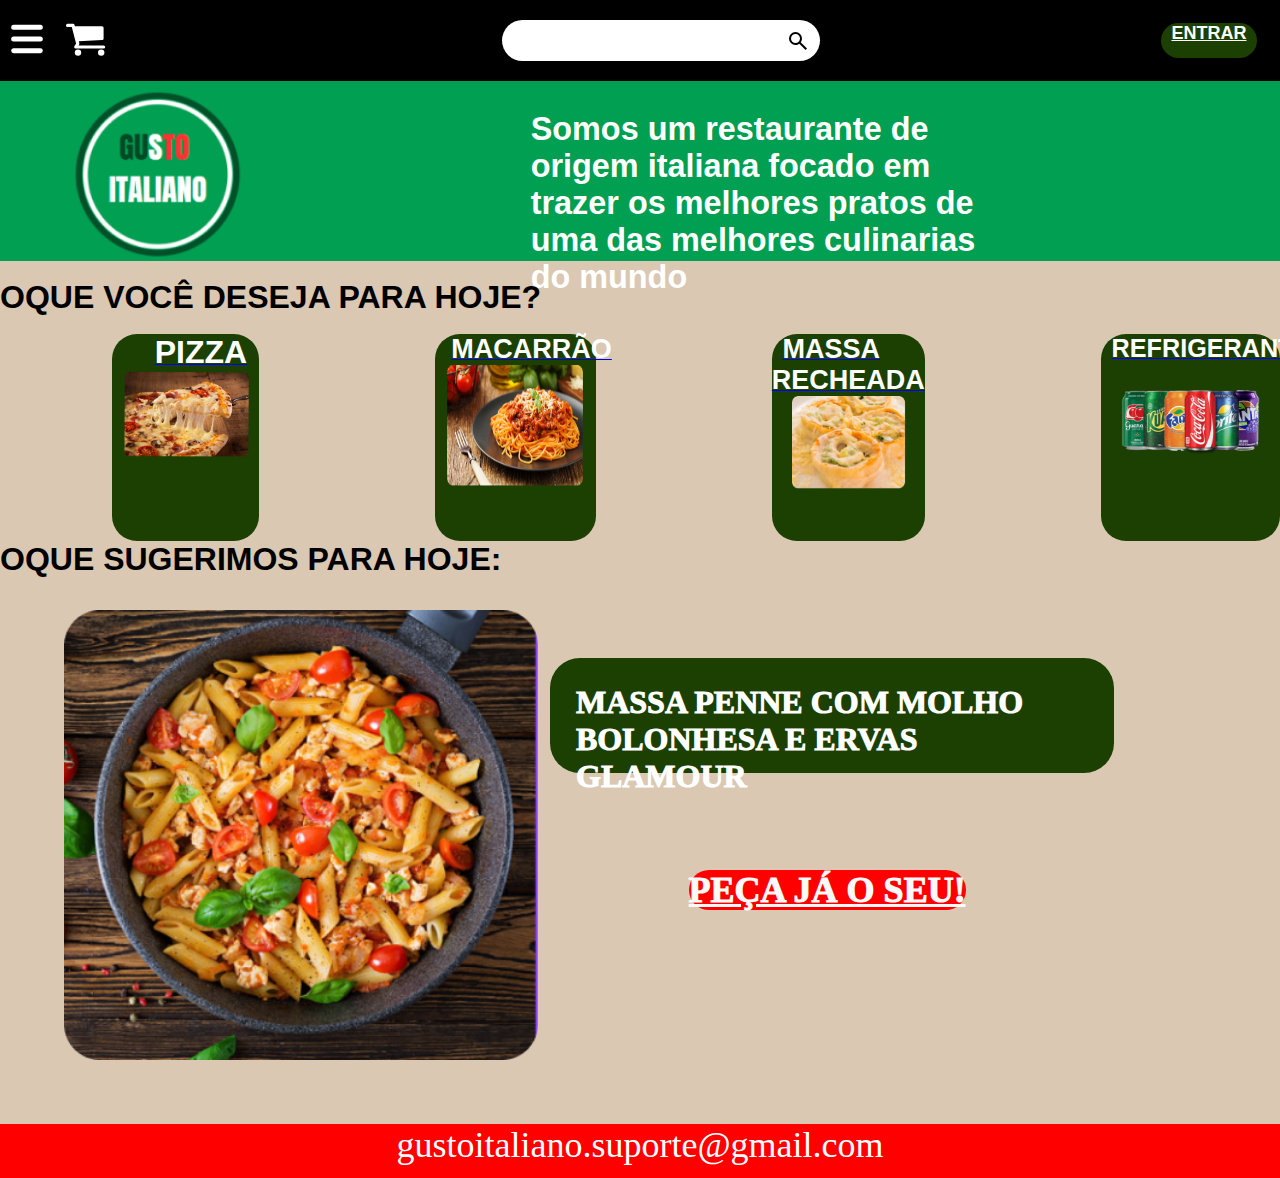
<file: index.html>
<!DOCTYPE html>
<html lang="en">

<head>
    <link rel="stylesheet" href="style.css">
    <meta charset="UTF-8">
    <meta name="viewport" content="width=device-width, initial-scale=1.0">
    <title>Gusto Italiano</title>
</head>

<body>
    <header>
        <div id="linha3">
            <button id="carrinho"><a href="sobrenos.html"><svg xmlns="http://www.w3.org/2000/svg" width="3em" height="3em"
                        viewBox="0 0 24 24">
                        <g fill="none">
                            <path
                                d="M24 0v24H0V0zM12.593 23.258l-.011.002l-.071.035l-.02.004l-.014-.004l-.071-.035q-.016-.005-.024.005l-.004.01l-.017.428l.005.02l.01.013l.104.074l.015.004l.012-.004l.104-.074l.012-.016l.004-.017l-.017-.427q-.004-.016-.017-.018m.265-.113l-.013.002l-.185.093l-.01.01l-.003.011l.018.43l.005.012l.008.007l.201.093q.019.005.029-.008l.004-.014l-.034-.614q-.005-.019-.02-.022m-.715.002a.02.02 0 0 0-.027.006l-.006.014l-.034.614q.001.018.017.024l.015-.002l.201-.093l.01-.008l.004-.011l.017-.43l-.003-.012l-.01-.01z" />
                            <path fill="white"
                                d="M20 17.5a1.5 1.5 0 0 1 .144 2.993L20 20.5H4a1.5 1.5 0 0 1-.144-2.993L4 17.5zm0-7a1.5 1.5 0 0 1 0 3H4a1.5 1.5 0 0 1 0-3zm0-7a1.5 1.5 0 0 1 0 3H4a1.5 1.5 0 1 1 0-3z" />
                        </g>
                    </svg></a>
                <svg xmlns="http://www.w3.org/2000/svg" width="3em" height="3em" viewBox="0 0 50 50">
                    <circle cx="44" cy="42" r="4" fill="white" />
                    <circle cx="15" cy="42" r="4" fill="white" />
                    <path fill="white"
                        d="M47 33H15.771l.667-1.082c.286-.464.37-1.025.233-1.553l-.651-2.506l28.983-1.506C46.102 26.297 47 25.35 47 24.25V11c0-1.1-.9-2-2-2H11.119l-.391-1.503A2 2 0 0 0 8.792 6H2a2 2 0 0 0 0 4h5.246l5.34 20.545l-2.1 3.405a1.998 1.998 0 0 0-.043 2.024A1.997 1.997 0 0 0 12.188 37H47a2 2 0 0 0 0-4" />
                </svg></button>
        </div>
        <div id="pesquisa">
            <div id="caixa"><input type="text"><svg xmlns="http://www.w3.org/2000/svg" width="1.5em" height="1.5em"
                    viewBox="0 0 24 24">
                    <path fill="black"
                        d="m19.6 21l-6.3-6.3q-.75.6-1.725.95T9.5 16q-2.725 0-4.612-1.888T3 9.5t1.888-4.612T9.5 3t4.613 1.888T16 9.5q0 1.1-.35 2.075T14.7 13.3l6.3 6.3zM9.5 14q1.875 0 3.188-1.312T14 9.5t-1.312-3.187T9.5 5T6.313 6.313T5 9.5t1.313 3.188T9.5 14" />
                </svg></div>
        </div>
        <div id="entrar">
            <a href="entrar.html" style="margin: 6%;">ENTRAR</a>
        </div>
    </header>
    <div id="verdinho">
        <a id="logov">
            <img src="image 14.png" alt="">
        </a>
        <div id="merchan"><h1 style="font-family: sans-serif; color: white; width: 60%">Somos um restaurante de origem italiana focado em trazer os melhores pratos de uma das melhores culinarias
            do mundo </h1></div>
    </div>
    <br>
    <p id="oqvc">OQUE VOCÊ DESEJA PARA HOJE?</p>
    <br>
    <div id="quad4">
        <div id="pizza"><a href="cardapio.html">
            <div1 id="pizzatxt" style="font-size: xx-large; margin-top: 10px; margin-left: 29%;">PIZZA</div1><br>
            <div2><img width="85%" src="image 4.png" alt="" style="margin-left: 8%; "> </div2></a>
        </div>
        <div id="macarrao"><a href="cardapio.html">
            <div1 id="macarraotxt" style=" margin-left: 3%; font-size: 3vh;"> MACARRÃO</div1><br>
            <div2 > <img src="image 5.png" alt="" width="85%" style="margin-left: 7%;" height="100%"> </div2></a>
        </div>
        <div id="massar"><a href="cardapio.html">
            <div1 id="massartxt" style="font-size: 3vh; margin-top: 10px; margin-left: 7%;">MASSA RECHEADA</div1>
            <div2> <img src="massa recheada.png" alt="" width="75%" style="margin-left: 13%;"></div2>
        </div></a>
        <div id="refri"><a href="cardapio.html">
            <div1 id="refritxt" style="font-size: 2.8vh; margin-top: 30px; margin-left: 6%; " > REFRIGERANTE </div1>
            <div2> <img src="image 6.png" alt="" width="90%" style="margin-left: 5%;" ></div2>
        </div></a>
        <br><br><br>
    </div>
    <div id="sugestaotxt">OQUE SUGERIMOS PARA HOJE:</div>
    <div id="sugestaogeral">
        <div id="sugestao"> <img src="image 7.png" alt=""></div>
        <div id="sugestaobtn" style="color: white; font-family:Cambria, Cochin, Georgia, Times, 'Times New Roman', serif">MASSA PENNE COM MOLHO BOLONHESA E ERVAS GLAMOUR
            <br><br><br>
            <a id="btna"style="font-size: 4vh; font-weight: bolder; " href="cardapio.html">PEÇA JÁ O SEU!</a>
        </div>    
    </div>
    <footer style="font-size: 4vh; font-family: Cambria, Cochin, Georgia, Times, 'Times New Roman', serif; color: white;"> gustoitaliano.suporte@gmail.com</footer>
</body>
</html>
</file>
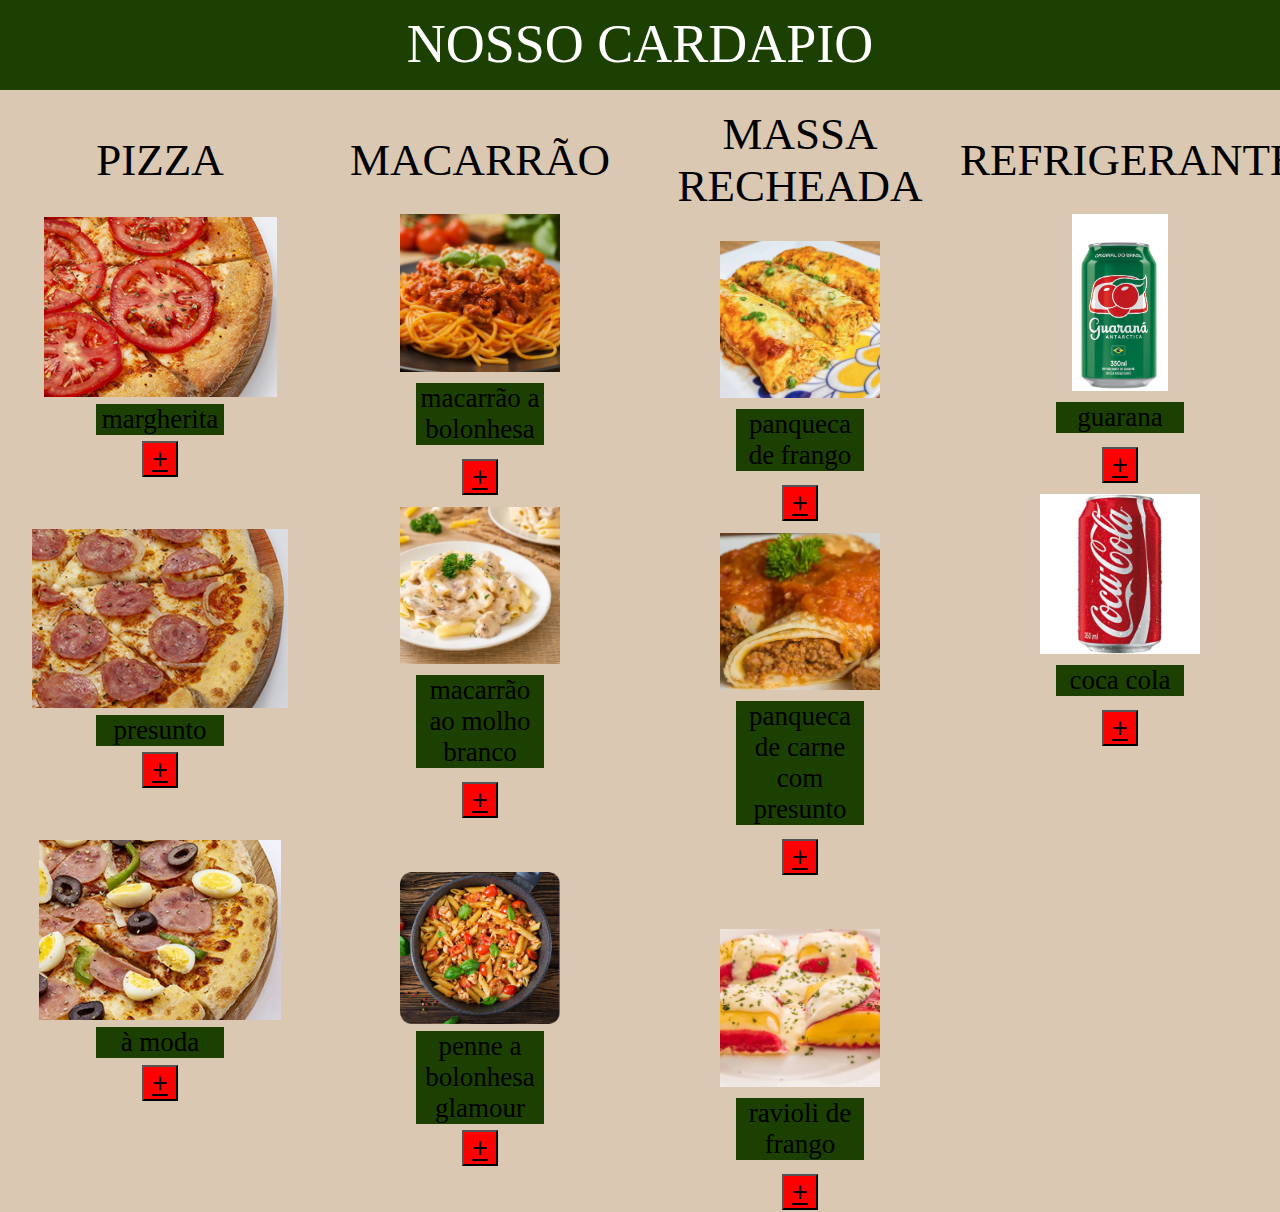
<file: cardapio.html>
<!DOCTYPE html>
<html lang="en">
<head>
    <link rel="stylesheet" href="cardapio.css">
    <meta charset="UTF-8">
    <meta name="viewport" content="width=device-width, initial-scale=1.0">
    <title>Document</title>
</head>
<body>
    <header>
        <div id="nossocardapio"> NOSSO CARDAPIO</div>
     </header>
     <br>
     <div id="cardapiogeral">
     <div1 id="div1">PIZZA <br>
        <div id="margherita"><br>
            <div><img src="image 21.png" alt=""></div>
            <div style="background-color:rgba(27, 64, 1, 1); width: 40%; margin-left: 30%;">margherita</div>
            <button style="background-color: red; height: 4vh; width: 4vh; margin-top: 2%; font-size: 3vh;"> <a href="carrinho.html" style="color: black;">+</a></button>
        </div><br>
        <div id="presunto">
            <div><img src="image 20.png" alt=""></div>
            <div style="background-color:rgba(27, 64, 1, 1); width: 40%; margin-left: 30%;">presunto</div>
            <button style="background-color: red; height: 4vh; width: 4vh; margin-top: 2%; font-size: 3vh;"> <a href="carrinho.html" style="color: black;">+</a></button>
        </div><br>
        <div id="amoda">
            <div><img src="image 26.png" alt=""></div>
            <div style="background-color:rgba(27, 64, 1, 1); width: 40%; margin-left: 30%;">à moda</div>
            <button style="background-color: red; height: 4vh; width: 4vh; margin-top: 2%; font-size: 3vh;"> <a href="carrinho.html" style="color: black;">+</a></button>
        </div>
     </div1>
     <div2 id="div2">MACARRÃO
        <div id="BOLONHESA">
            <div style="margin-top: 9%;"><img src="image 28.png" alt="" width="50%"></div>
            <div style="background-color:rgba(27, 64, 1, 1); width: 40%; margin-left: 30%; font-size: 3vh">macarrão a bolonhesa</div>
            <button style="background-color: red; height: 4vh; width: 4vh; margin-top: 2%; font-size: 3vh;"> <a href="carrinho.html" style="color: black;">+</a></button>
        </div>
        <div id="molhob" style="margin-top: 3%;">
            <div><img src="image 27.png" alt="" width="50%"></div>
            <div style="background-color:rgba(27, 64, 1, 1); width: 40%; margin-left: 30%; font-size: 3vh;">macarrão ao molho branco </div>
            <button style="background-color: red; height: 4vh; width: 4vh; margin-top: 2%; font-size: 3vh;"> <a href="carrinho.html" style="color: black;">+</a></button>
        </div><br>
        <div id="amoda">
            <div><img src="image 7.png" alt="" width="50%"></div>
            <div style="background-color:rgba(27, 64, 1, 1); width: 40%; margin-left: 30%;">penne a bolonhesa glamour</div>
            <button style="background-color: red; height: 4vh; width: 4vh; margin-top: 2%; font-size: 3vh; "> <a href="carrinho.html" style="color: black;">+</a></button>
        </div>
     </div2>
     <div3 id="div3">MASSA RECHEADA
        <div id="panquecaf">
            <div style="margin-top: 9%;"><img src="panqueca1.png" alt="" width="50%"></div>
            <div style="background-color:rgba(27, 64, 1, 1); width: 40%; margin-left: 30%; font-size: 3vh">panqueca de frango</div>
            <button style="background-color: red; height: 4vh; width: 4vh; margin-top: 2%; font-size: 3vh; "> <a href="carrinho.html" style="color: black;">+</a></button>
        </div>
        <div id="panquecac" style="margin-top: 3%;">
            <div><img src="panqueca2.png" alt="" width="50%"></div>
            <div style="background-color:rgba(27, 64, 1, 1); width: 40%; margin-left: 30%; font-size: 3vh;">panqueca de carne com presunto </div>
            <button style="background-color: red; height: 4vh; width: 4vh; margin-top: 2%; font-size: 3vh;"> <a href="carrinho.html" style="color: black;">+</a></button>
        </div><br>
        <div id="ravioli">
            <div><img src="image 19.png" alt="" width="50%"></div>
            <div style="background-color:rgba(27, 64, 1, 1); width: 40%; margin-left: 30%; font-size: 3vh;">ravioli de frango</div>
            <button style="background-color: red; height: 4vh; width: 4vh; margin-top: 2%; font-size: 3vh;"> <a href="carrinho.html" style="color: black;">+</a></button>
        </div>
     </div3>
     <div4 id="div4">REFRIGERANTE
        <div id="guarana">
            <div style="margin-top: 9%;"><img src="guarana.jpg" alt=""  width="30%"></div>
            <div style="background-color:rgba(27, 64, 1, 1); width: 40%; margin-left: 30%; font-size: 3vh">guarana</div>
            <button style="background-color: red; height: 4vh; width: 4vh; margin-top: 2%; font-size: 3vh;"> <a href="carrinho.html" style="color: black;">+</a></button>
        </div>
        <div id="coca" style="margin-top: 3%;">
            <div><img src="coca.webp" alt="" width="50%"></div>
            <div style="background-color:rgba(27, 64, 1, 1); width: 40%; margin-left: 30%; font-size: 3vh;">coca cola </div>
            <button style="background-color: red; height: 4vh; width: 4vh; margin-top: 2%; font-size: 3vh; "> <a href="carrinho.html" style="color: black;">+</a></button>
        </div><br>
     </div4>
    </div>
</body>
</html>
</file>
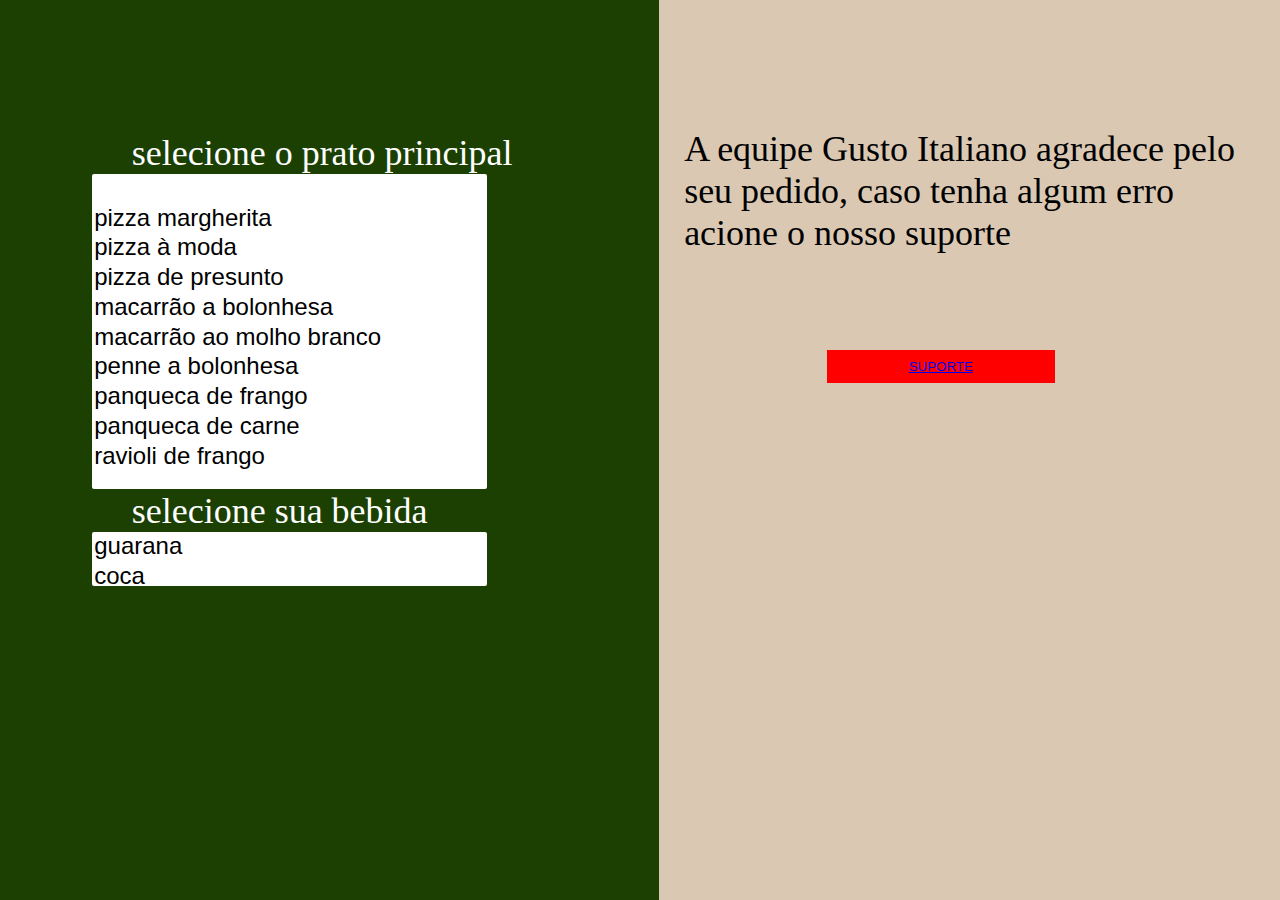
<file: carrinho.html>
<!DOCTYPE html>
<html lang="en">
<head>
    <link rel="stylesheet" href="carrinho.css">
    <meta charset="UTF-8">
    <meta name="viewport" content="width=device-width, initial-scale=1.0">
    <title>Document</title>
</head>
<body>
    <div id="umametade"> 
        <div style="font-size: 4vh; color: white; margin-left: 20%; margin-top: 20%">selecione o prato principal</div>
        <select name="" id="pedido" multiple> <option value=""></option>
        <option value="">pizza margherita</option>
        <option value="">pizza à moda</option>
        <option value="">pizza de presunto</option>
        <option value="">macarrão a bolonhesa</option>
        <option value="">macarrão ao molho branco</option>
        <option value="">penne a bolonhesa</option>
        <option value="">panqueca de frango</option>
        <option value="">panqueca de carne </option>
        <option value="">ravioli de frango</option>
        </select> 
        <div id="bebida">selecione sua bebida</div>
        <select name="" id="bebidinha" multiple>
            <option value="">guarana</option>
            <option value="">coca</option>
        </select>
    </div>
    

    <div id="outrametade"> 
       <div1>A equipe Gusto Italiano agradece pelo seu pedido, caso tenha algum erro acione o nosso suporte</div1>  <br><br>
       <div2 id="butao"> <button style="background-color: red; width: 40%; height: 80%; margin-left: 25%;"><a href="suporte.html">SUPORTE</a></button></div2>
    </div>
</body>
</html>
</file>
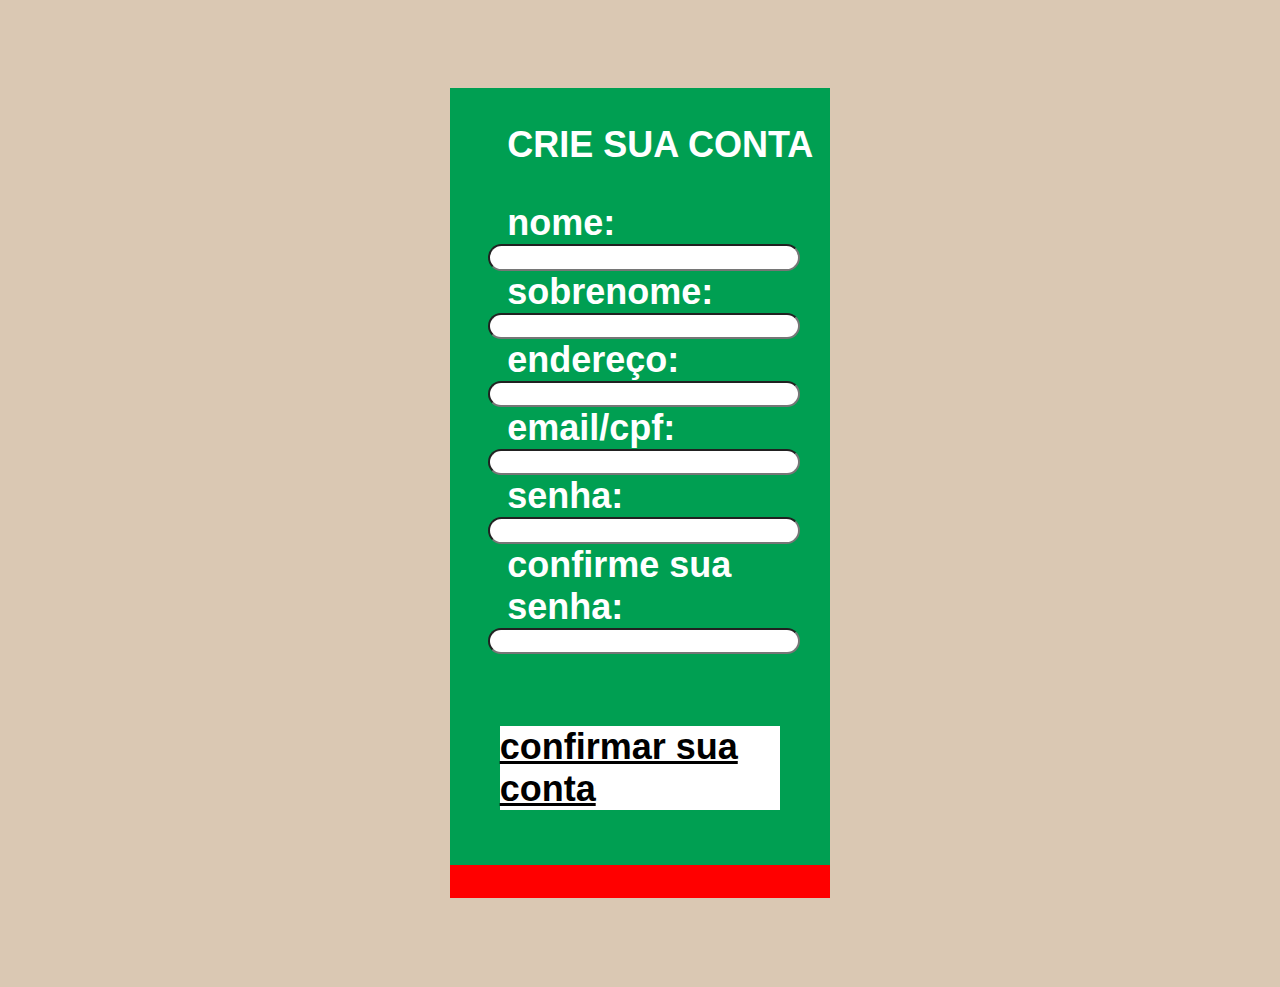
<file: criesuaconta.html>
<!DOCTYPE html>
<html lang="en">
<head>
    <link rel="stylesheet" href="crie sua conta.css">
    <meta charset="UTF-8">
    <meta name="viewport" content="width=device-width, initial-scale=1.0">
    <title>Document</title>
</head>
<body>
    <div id="criesuaconta">
        <BR></BR>
          <div style="font-size: 4vh; font-family: sans-serif;
          font-weight: bold;
          color: white;
          margin-left: 15%;">CRIE SUA CONTA </div><BR></BR>
          
          <div style="font-size: 4vh; font-family: sans-serif;
          font-weight: bold;
          color: white;
          margin-left: 15%;">nome:</div>
          <input type="text">
    
          <div style="font-size: 4vh; font-family: sans-serif;
          font-weight: bold;
          color: white;
          margin-left: 15%;">sobrenome:</div>
          <input type="text">

          <div style="font-size: 4vh; font-family: sans-serif;
          font-weight: bold;
          color: white;
          margin-left: 15%;">endereço:</div>
          <input type="text">

          <div style="font-size: 4vh; font-family: sans-serif;
          font-weight: bold;
          color: white;
          margin-left: 15%;">email/cpf:</div>
          <input type="text">

          <div style="font-size: 4vh; font-family: sans-serif;
          font-weight: bold;
          color: white;
          margin-left: 15%;">senha:</div>
          <input type="text">

          <div style="font-size: 4vh; font-family: sans-serif;
          font-weight: bold;
          color: white;
          margin-left: 15%;">confirme sua senha:</div>
          <input type="text"><br><br><br><br>

          <a href="entrar.html" id="confirmarconta"> confirmar sua conta</a><br><br>

          <footer></footer>
      
    </div>
    
</body>
</html>
</file>
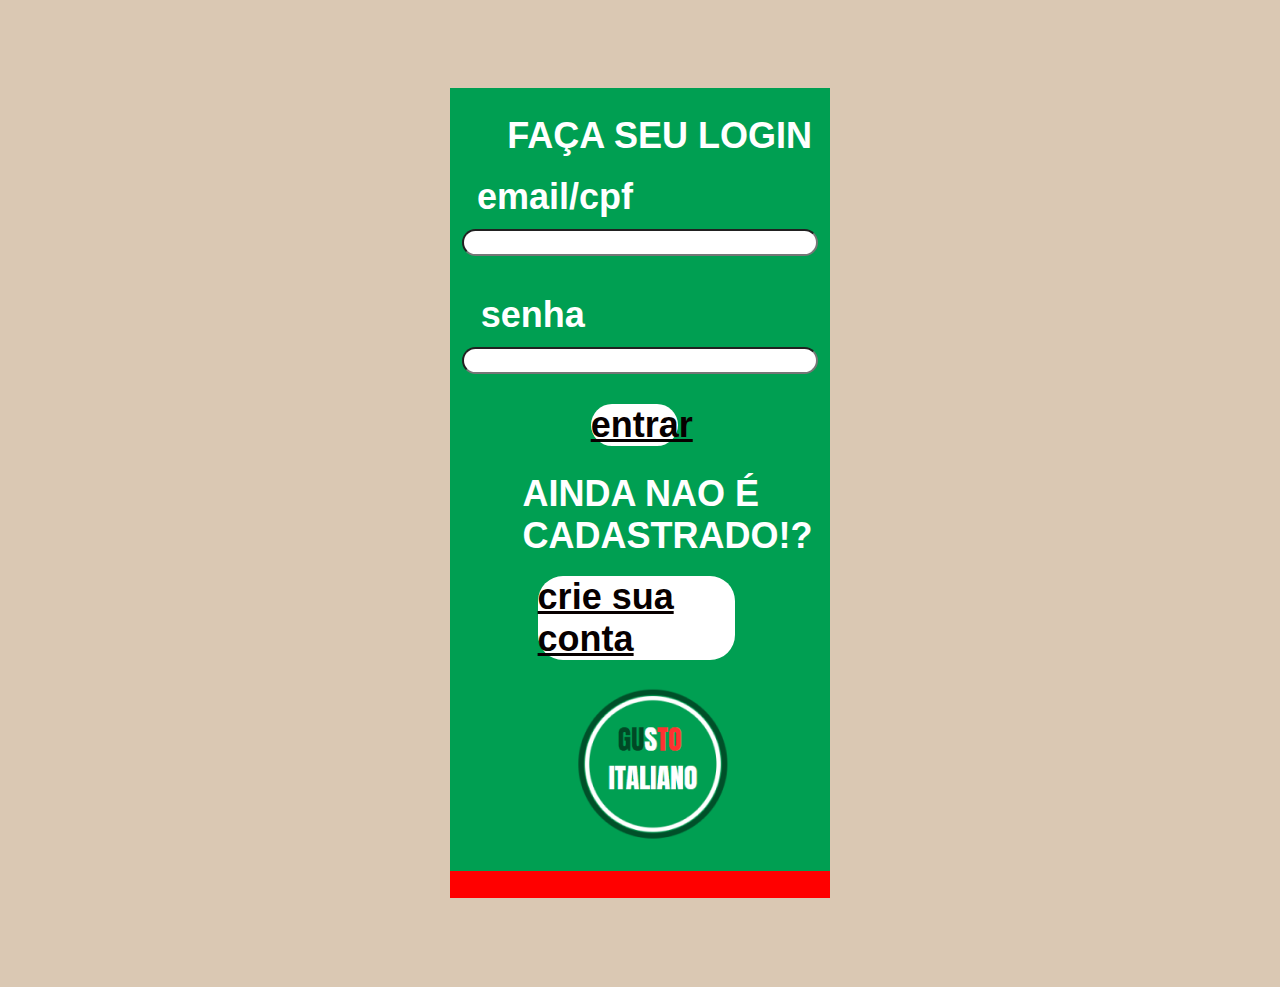
<file: entrar.html>
<!DOCTYPE html>
<html lang="en">
<head>
    <link rel="stylesheet" href="entrar.css">
    <meta charset="UTF-8">
    <meta name="viewport" content="width=device-width, initial-scale=1.0">
    <title>Document</title>
</head>
<body >
      <div  id="login">
        <div id="facalogin" style="font-size: 4vh;">FAÇA SEU LOGIN</div>
        <div id="emailcpf">email/cpf</div>
        <input type="text">
        <div id="senha" style="font-size: 4vh;">senha</div>
        <input type="text">
        <a href="index.html" id="entrar" style="font-size: 4vh;">entrar</a>
        <div id="anc" style="font-size: 4vh;"> AINDA NAO É CADASTRADO!?</div>       
        <a href="criesuaconta.html" id="csc" style="font-size: 4vh;"> crie sua conta</a>
        <div id="logoe"><img src="image 14.png" alt="" ></div>
        <footer></footer>
    </div>


    
    
</body>
</html>
</file>
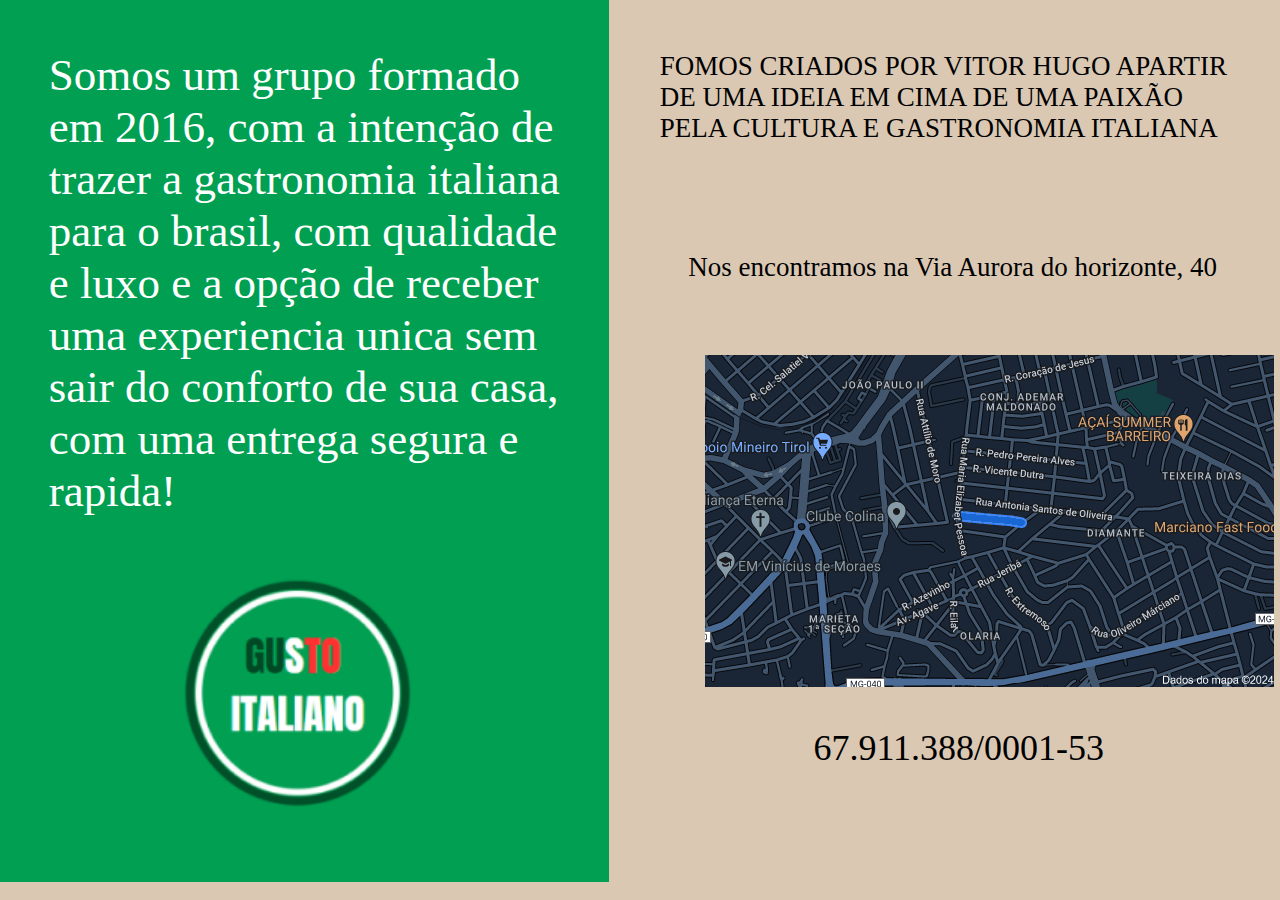
<file: sobrenos.html>
<!DOCTYPE html>
<html lang="en">
<head>
    <link rel="stylesheet" href="sobrenos.css">
    <meta charset="UTF-8">
    <meta name="viewport" content="width=device-width, initial-scale=1.0">
    <title>Document</title>
</head>
<body>
    <div id="metade">
        <div id="text">Somos um grupo formado em 2016, com a intenção de trazer a gastronomia italiana para o brasil, com qualidade e luxo e a opção de receber uma experiencia unica sem sair do conforto de sua casa, com uma entrega segura e rapida!</div>
        <div><img src="image 14.png" alt="" id="img" ></div>
    </div>
    <div id="outrametade">
        <div id="text2" style="font-size: 3vh;">FOMOS CRIADOS POR VITOR HUGO APARTIR DE UMA IDEIA EM CIMA DE UMA PAIXÃO PELA CULTURA E GASTRONOMIA ITALIANA</div><br><br><br><br><br><br>
        <div style="font-size: 3vh; margin-left: 5%;">Nos encontramos na Via Aurora do horizonte, 40</div><br><br><br><br>
        <img src="image 13.png" alt="" style="margin-left: 8%;"><br><br><br>
    
        <div style="font-size: 4vh; margin-left: 27%;">67.911.388/0001-53</div>
    </div>
</body>
</html>
</file>
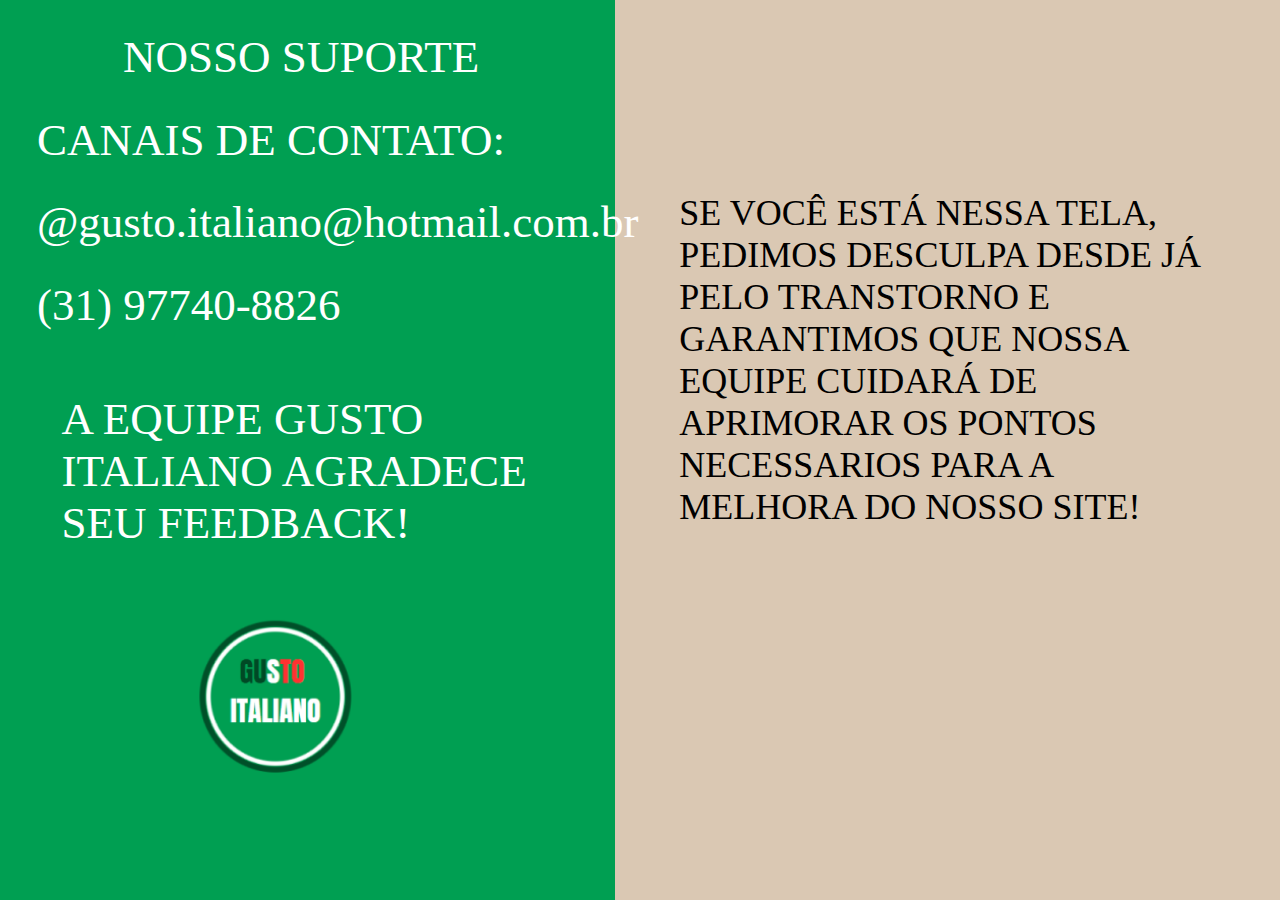
<file: suporte.html>
<!DOCTYPE html>
<html lang="en">
<head>
    <link rel="stylesheet" href="suporte.css">
    <meta charset="UTF-8">
    <meta name="viewport" content="width=device-width, initial-scale=1.0">
    <title>Document</title>
</head>
<body>
    <div id="metade1">
        <div id="ns">NOSSO SUPORTE</div>
        <div id="cc"> CANAIS DE CONTATO:</div>
        <div id="email"> @gusto.italiano@hotmail.com.br</div>
        <div id="nmr"> (31) 97740-8826</div>
        <div id="frase"> A EQUIPE GUSTO ITALIANO AGRADECE SEU FEEDBACK!</div>
        <div><img src="image 14.png" alt="" width="30%" style="margin-left:30%; margin-top: 10%;"></div>
    </div>
    <div id="metade2"> SE VOCÊ ESTÁ NESSA TELA, PEDIMOS DESCULPA DESDE JÁ PELO TRANSTORNO E GARANTIMOS QUE NOSSA EQUIPE CUIDARÁ DE APRIMORAR OS PONTOS NECESSARIOS PARA A MELHORA DO NOSSO SITE! </div>
</body>
</html>
</file>
<file: style.css>
*{
    margin: 0;
    border: none;
}

body {
    background-color: rgba(218, 200, 179, 1);
}

header {
    display: flex;
    background-color: black;
    justify-content: space-between;
    height: 9vh;
}

#linha3{
    display: flex;
    width: 33.3%;
}
#pesquisa{
    display: flex;
    width: 33.3%;
    justify-content: center;
    align-items: center;
}
#entrar{
    display: flex;
    width: 30%;
    justify-content: end;
    font-size: xx-large;
}
#entrar a{
    background-color: rgba(27, 64, 1, 1);
    margin: 0.8rem;
    border-radius: 30px;
    width: 25%;
    font-weight: 900;
    font-size: large;
    font-family: sans-serif;
    color: white;
    text-align: center;
}
#caixa {
    background-color: white;
    height: 50%;
    width: 70%;
    display: flex;
    justify-content: space-between;
    align-items: center;
    padding: 0 10px;
    border-radius: 35px;
}
#caixa input{
    height: 80%;
    outline: none;
    width: 90%;
}
#carrinho{
    width: 30%;
    height:100% ;
    background-color: black;
}
#linha3{
    display: flex;
    
}
#linha3 svg{
    margin-right: 15px;
}
#verdinho{
    display: flex;
    height: 20vh;
    background-color: rgba(0, 159, 82, 1);
}
#logov img{
    height: 20vh;
    padding-left: 60px;
}
#merchan {
    margin-left: 17rem;
    margin-top: 1.9rem;
    font-size: 1.8vh;
}
#oqvc {
    font-size: xx-large;
    font-family: sans-serif;
    font-weight: bolder;
}
#quad4{
    display: flex;
}
#pizza {
    display: flex;
    flex-direction: column;
    background-color: rgba(27, 64, 1, 1);
    width: 14%;
    height: 23vh;
    margin-left: 7rem;
    border-radius: 25px;
}

#pizzatxt{
    font-family: sans-serif;
    font-weight: bold;
    color: white;
}
#macarrao {
    display: flex;
    flex-direction:column;
    background-color: rgba(27, 64, 1, 1);
    width: 14%;
    height: 23vh;
    margin-left: 11rem;
    border-radius: 25px;
}
#macarraotxt{
    font-family: sans-serif;
    font-weight: bold;
    color: white;
    padding: 7%;
}
#massar{
    display: flex;
    flex-direction:column;
    background-color: rgba(27, 64, 1, 1);
    width: 14%;
    height: 23vh;
    margin-left: 11rem;
    border-radius: 25px;
}
#massartxt{
    font-family: sans-serif;
    font-weight: bold;
    color: white;
}
#refri{
    display: flex;
    flex-direction:column;
    background-color: rgba(27, 64, 1, 1);
    width: 14%;
    height: 23vh;
    margin-left: 11rem;
    border-radius: 25px;
}
#refritxt {
    font-family: sans-serif;
    font-weight: bold;
    color: white;
}
#sugestaogeral{
    display: flex;
}
#sugestao{
    display: flex;
    width: 30%;
    height: 50vh;
    margin-left: 4rem;
    border-radius: 25px;
    position: relative;
    margin-top: 2rem;
}
#sugestaotxt{
    font-size: xx-large;
    font-family: sans-serif;
    font-weight: bolder;
}
#sugestaobtn{
    background-color: rgba(27, 64, 1, 1);
    margin-top: 5rem;
    margin-left: 8%;
    border-radius: 30px;
    width: 40%;
    height: 4rem;
    font-weight: 1000;
    font-size: xx-large;
    padding: 2%;
}
#btna{
   background-color: red;
   margin-left: 22%;
   width: 80px;
   height: 90%;
   border-radius: 25px;
   color: #faf8f8;
}
footer{
    background-color: red;
    margin-top: 5%;
    width: 100%;
    height: 6vh;
    text-align: center;
}

/**sobre nós**/
</file>
<file: cardapio.css>
* {
    margin: 0;
}
body{
    background-color: rgba(218, 200, 179, 1);
    display: flex;
    flex-direction: column;
}
header{
    width: 100%;
    height: 10vh;
    background-color: rgba(27, 64, 1, 1);
    font-size: 6vh;
    text-align: center;
    color: white;
}
#nossocardapio{
    margin-top: 1%;
}
#cardapiogeral{
    display: flex;
    justify-content: space-around;
    text-align: center;
}
#div1{
    width: 25%;
    font-size: 5vh;
    margin-top: 2%;
}
#div2{
    width: 25%;
    font-size: 5vh;
    margin-top: 2%
}
#div3{
    width: 25%;
    font-size: 5vh;
}
#div4{
    width: 25%;
    font-size: 5vh;
    margin-top: 2%;
}
#margherita{
    font-size: 3vh;
}
#presunto{
    font-size: 3vh;
}
#amoda{
    font-size: 3vh;
}
#bolonhesa{
    font-size: 3vh;
}
</file>
<file: carrinho.css>
*{
    margin: 0;
    border: none;
}
body{
    background-color:  rgba(218, 200, 179, 1);
    display: flex;
}
#umametade{
    background-color: rgba(27, 64, 1, 1);
    width: 1600px;
    height: 100vh;
}
#outrametade{
    font-size: 4vh;
    margin-left: 2%;
    margin-right: 2%;
    margin-top: 10%;
    display: flex;
    flex-direction: column;
}
#pedido{
    width: 60%;
    height: 35%;
    margin-left: 14%;
    font-size: x-large;
}
#bebida{
    font-size: 4vh;
    color: white;
    margin-left: 20%;
}
#bebidinha{
    width: 60%;
    height: 6%;
    margin-left: 14%;
    font-size: x-large;
}
</file>
<file: crie sua conta.css>
body{
    background-color: rgba(218, 200, 179, 1);
}
#criesuaconta{
    display: flex;
    margin: 7%;
    margin-left: 35%;
    height: 90vh;
    width: 30%;
    background-color: rgba(0, 159, 82, 1);
    flex-direction: column;
}
input{
    width: 80%;
    height: 4%;
    margin-left: 10%;
    border-radius: 25px;
}
#img{
    margin-left: 30%;
}
#confirmarconta{
    font-size: 4vh; font-family: sans-serif;
          font-weight: bold;
          color: rgb(0, 0, 0);
          margin-left: 13%;
          margin-right: 13%;
          
          background-color: white;

}
footer{
    background-color: red;
    margin-top: 5%;
    width: 100%;
    height: 6vh;
}
</file>
<file: entrar.css>
body{
    background-color: rgba(218, 200, 179, 1);
}
#login{
    display: flex;
    margin: 7%;
    margin-left: 35%;
    height: 90vh;
    width: 30%;
    background-color: rgba(0, 159, 82, 1);
    flex-direction: column;
}
#facalogin{
    font-family: sans-serif;
    font-weight: bold;
    color: white;
    margin-left: 15%;
    margin-top: 7%;
}
#emailcpf{
    margin-top: 5%;
    font-size: 4vh;
    font-family: sans-serif;
    font-weight: bold;
    color: white;
    margin-left: 7%;
}
input{
    margin: 3%;
    height: 5%;
    border-radius: 25px;
}
#senha{
    font-family: sans-serif;
    font-weight: bold;
    color: white;
    margin-left: 8%;
    margin-top: 7%;
}
#anc{
    font-family: sans-serif;
    font-weight: bold;
    color: white;
    margin-left: 19%;
    margin-top: 7%;
}
#csc{
    font-family: sans-serif;
    font-weight: bold;
    color: rgb(7, 0, 0);
    margin-left: 23%;
    margin-top: 5%;
    width: 52%;
    background-color: white;
    border-radius: 25px;
}
#logoe{
    margin-left: 30%;
    margin-top: 5%
}
#entrar{
        font-family: sans-serif;
        font-weight: bold;
        color: rgb(7, 0, 0);
        margin-left: 37%;
        margin-top: 5%;
        width: 23%;
        height: 7%;
        background-color: white;
        border-radius: 25px;
}
footer{
    background-color: red;
    margin-top: 6.3%;
    width: 100%;
    height: 6vh;
}
</file>
<file: sobrenos.css>
*{
    margin: 0;
    border: none;
}

body{ 
    background-color: rgba(218, 200, 179, 1);
    display: flex;
}
#metade {
    box-sizing: 50%;
    margin:0px;
    padding:0px;
    border:0px;
    display: flex;
    height: 98vh;
    width: 260vh;
    background-color: rgba(0, 159, 82, 1);
    flex-direction: column;
}
#text{
    font-size: 5vh;
    margin: 8%;
    color: white;
}
#img{
    width: 17rem;
    margin-left: 27%;
}
#outrametade{
    margin: 4%;
}
</file>
<file: suporte.css>
*{
    border: none;
    margin: 0;
}
body{
    background-color:  rgba(218, 200, 179, 1);
    display: flex;
}
#metade1{
    background-color: rgba(0, 159, 82, 1);
    width: 250rem;
    height: 100vh;

}
#ns{
    font-size: 5vh;
    margin-left: 20%;
    margin-top: 5%;
    color: white;
}
#cc{
    font-size: 5vh;
    margin-left: 6%;
    margin-top: 5%;
    color: white;
}
#email{
    font-size: 5vh;
    margin-left: 6%;
    margin-top: 5%;
    color: white;
}
#nmr{
    font-size: 5vh;
    margin-left: 6%;
    margin-top: 5%;
    color: white;
}
#frase{
    font-size: 5vh;
    margin-left: 10%;
    margin-top: 10%;
    color: white;
}
#metade2{
    margin: 5%;
    font-size: 4vh;
    margin-top: 15%;
}
</file>
